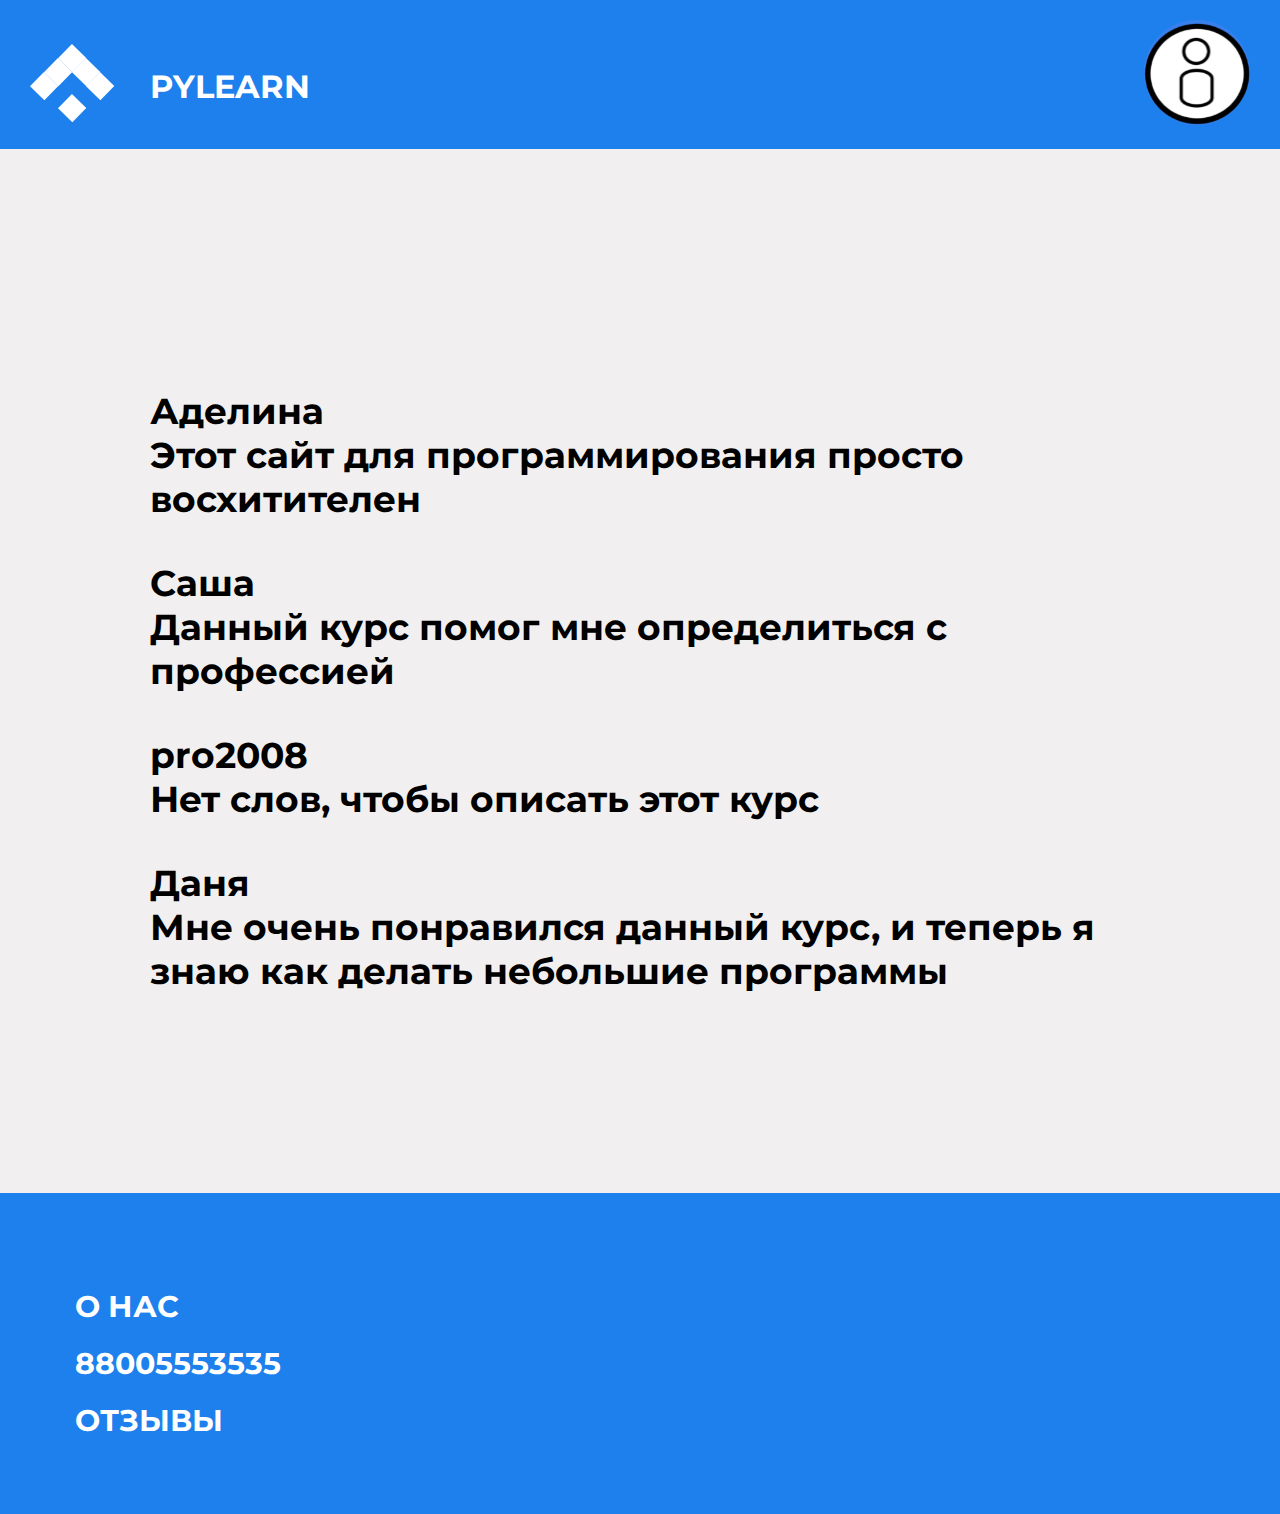
<file: my site/Comments/index.html>
<!DOCTYPE html>
<html lang="en">
<head>
    <meta charset="UTF-8">
    <meta name="viewport" content="width=device-width, initial-scale=1.0">
    <link rel="stylesheet" href="./assets/css/style.css">
    <title>Document</title>
</head>
<body>
    <header class="header">
        <div class="container">
            <div class="header__wrap">
                <nv class="header__nav">
                    <div class="header__menu">
                        <div class="header__item sigma__line">
                            <div class="logo">
                                <a href="../project anakonda/index.html" class="logo"><img src="./assets/img/logo.svg" alt="logo"></a>
                                <a href="../project anakonda/index.html">
                                    <h1 class="logo_text">PYLEARN</h1>
                                </a>
                            </div>
                            <div class="login">
                                <a href="../Login/index.html" class="login"><img src="./assets/img/Login.svg" alt="login"></a>
                            </div>
                        </div>
                    </div>
                </nv>
            </div>
        </div>
    </header>
    <section class="main">
        <div class="main__wrap">
            <div class="main__nav">
                <div class="main__container">
                    <div class="main__comments">
                        <div class="comment1 main_com">Аделина<br>Этот сайт для программирования просто восхитителен</div>
                        <div class="comment2 main_com">Саша<br> Данный курс помог мне определиться с профессией</div>
                        <div class="comment3 main_com">pro2008<br> Нет слов, чтобы описать этот курс</div>
                        <div class="comment4 main_com">Даня<br> Мне очень понравился данный курс, и теперь я знаю как делать небольшие программы</div>
                    </div>
                </div>
            </div>
        </div>
    </section>
    <section class="podval">
        <div class="container">
            <div class="podval__wrap">
                <nv class="podval__nav">
                    <div class="podval__menu">
                        <div class="podval__item sigma__line">
                            <a href="../project anakonda/index.html" class="podval__btns">О НАС</a>
                            <a href="#" class="podval__btns">88005553535</a>
                            <a href="../Comments/index.html" class="podval__btns">ОТЗЫВЫ</a>
                        </div>
                    </div>
                </nv>
            </div>
        </div>
    </section>
    
</body>
</html>
</file>
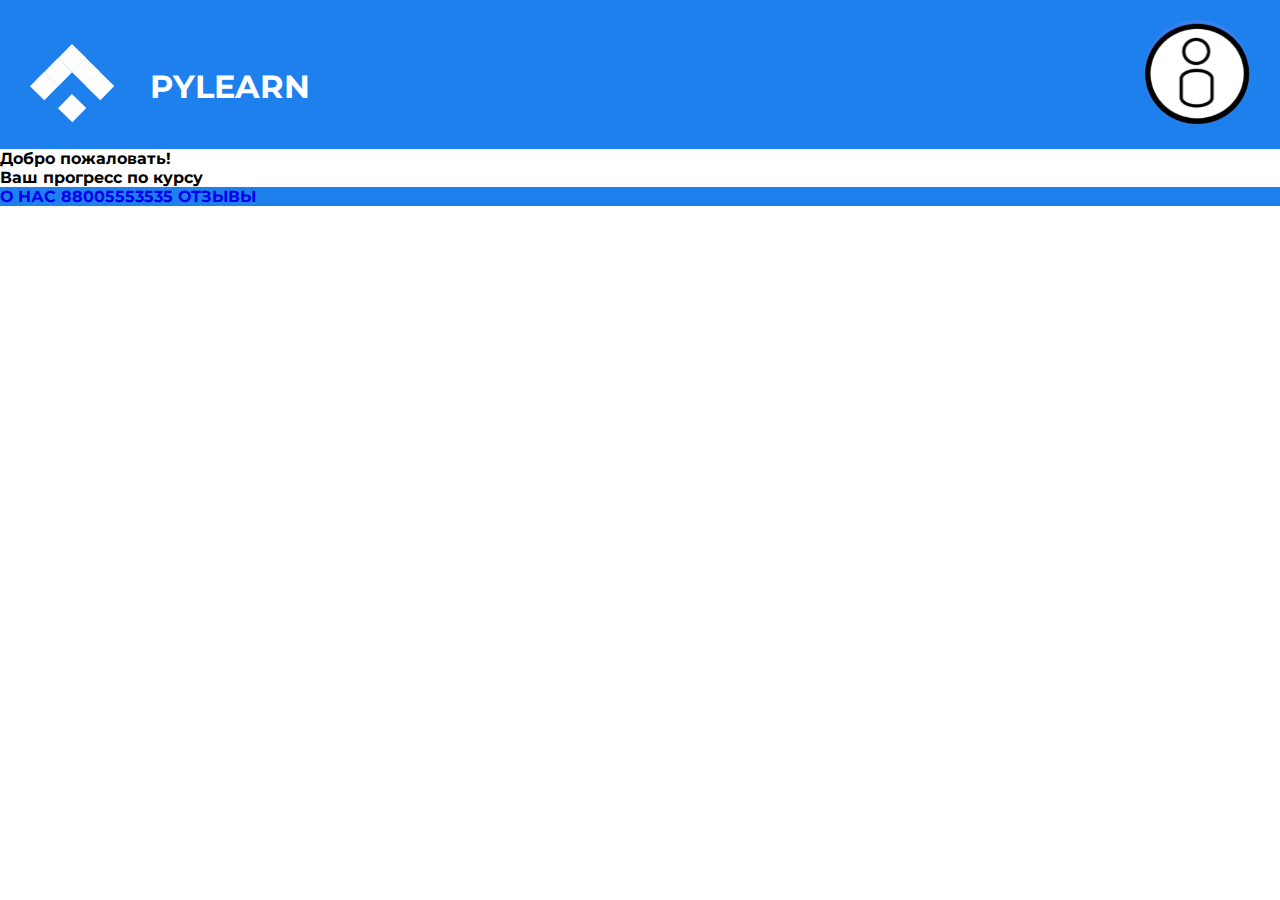
<file: my site/exers/index.html>
<!DOCTYPE html>
<html lang="en">

<head>
    <meta charset="UTF-8">
    <meta name="viewport" content="width=device-width, initial-scale=1.0">
    <link rel="stylesheet" href="./assets/css/style.css">
    <title>Pylearn</title>
</head>

<body>
    <header class="header">
        <div class="container">
            <div class="header__wrap">
                <nv class="header__nav">
                    <div class="header__menu">
                        <div class="header__item sigma__line">
                            <div class="logo">
                                <a href="#" class="logo"><img src="./assets/img/logo.svg" alt="logo"></a>
                                <a href="#">
                                    <h1 class="logo_text">PYLEARN</h1>
                                </a>
                            </div>
                            <div class="login">
                                <a href="../Login/index.html" class="login"><img src="./assets/img/Login.svg"
                                        alt="login"></a>
                            </div>
                        </div>
                    </div>
                </nv>
            </div>
        </div>
    </header>
    <section class="main">
        <div class="container">
            <div class="info">
                <div class="main__info">
                    <div class="main__title">
                        Добро пожаловать!
                    </div>
                    <div class="main__block">
                        <div class="main__text">
                            Ваш прогресс по курсу
                        </div>
                        <div class="loading-container">
                            <div class="loading-bar">
                                <div class="amount green" style="width: 40%;"> <!-- The width (and colour in class) -->
                                    <div class="loaded"> <!-- Loaded amount -->
                                    </div>
                                    <div class="lines"></div> <!-- The lines! -->
                                </div>
                            </div>
                        </div>
                    </div>
                </div>
            </div>
        </div>
    </section>
    <section class="podval">
        <div class="container">
            <div class="podval__wrap">
                <nv class="podval__nav">
                    <div class="podval__menu">
                        <div class="podval__item sigma__line">
                            <a href="#" class="podval__btns">О НАС</a>
                            <a href="#" class="podval__btns">88005553535</a>
                            <a href="../Comments/index.html" class="podval__btns">ОТЗЫВЫ</a>
                        </div>
                    </div>
                </nv>
            </div>
        </div>
    </section>

</body>

</html>
</file>
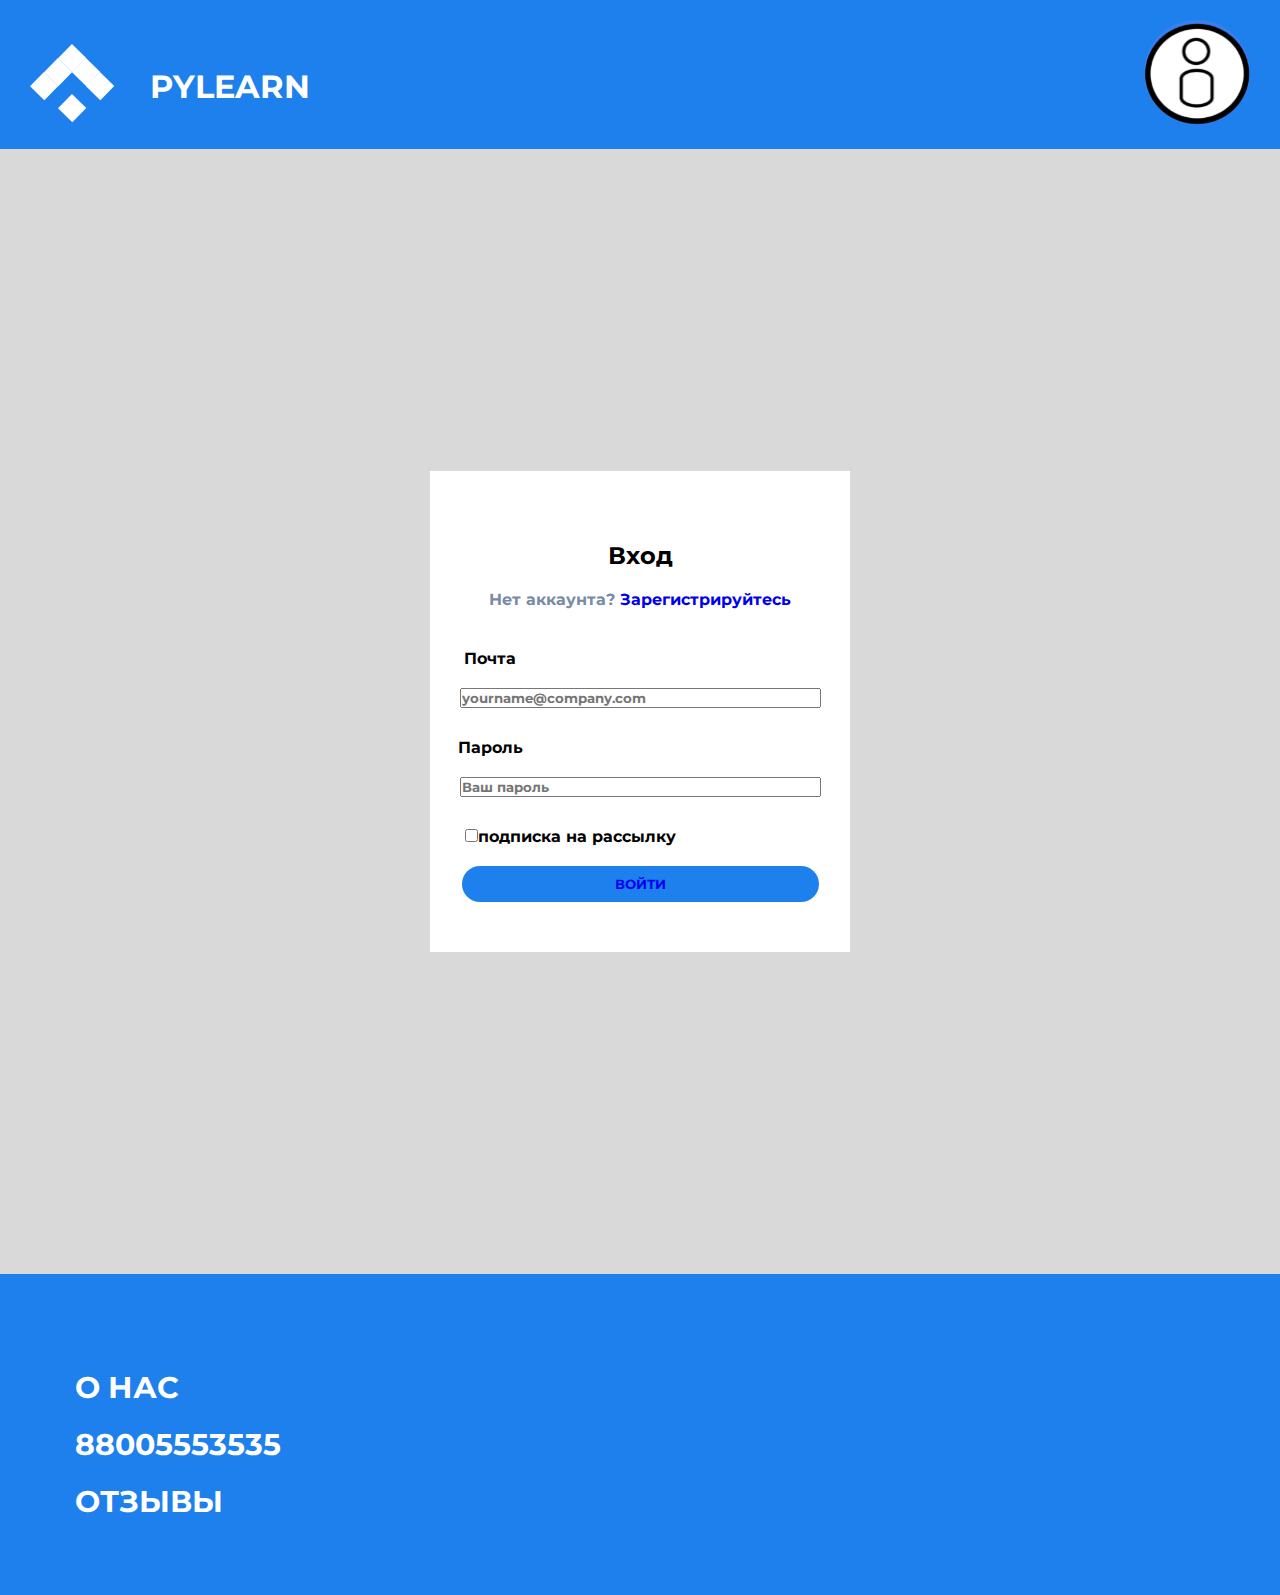
<file: my site/Login/index.html>
<!DOCTYPE html>
<html lang="en">
<head>
    <meta charset="UTF-8">
    <meta name="viewport" content="width=device-width, initial-scale=1.0">
    <link rel="stylesheet" href="./assets/css/style.css">
    <title>Login</title>
</head>
<body>
    <header class="header">
        <div class="container">
            <div class="header__wrap">
                <nv class="header__nav">
                    <div class="header__menu">
                        <div class="header__item sigma__line">
                            <div class="logo">
                                <a href="../project anakonda/index.html" class="logo"><img src="./assets/img/logo.svg" alt="logo"></a>
                                <a href="../project anakonda/index.html">
                                    <h1 class="logo_text">PYLEARN</h1>
                                </a>
                            </div>
                            <div class="login">
                                <a href="../Login/index.html" class="login"><img src="./assets/img/Login.svg" alt="login"></a>
                            </div>
                        </div>
                    </div>
                </nv>
            </div>
        </div>
    </header>
    <section class="main">
        <div class="main__wrap">
            <div class="main__info">
                <div class="main__nav">
                    <div class="main__plate">
                        <h1 class="main__title">Вход</h1>
                        <p class="main__text main__text-gr">Нет аккаунта? <a href="../regist/index.html" class="reg">Зарегистрируйтесь</a></p>
                        <P class="box__text">Почта</P>
                        <div class="main__box">
                            <input type="text" class="main__input" placeholder="yourname@company.com" required>
                        </div>
                        <P class="box__text">Пароль</P>
                        <div class="main__box">
                            <input type="text" class="main__input" placeholder="Ваш пароль" required>
                        </div>
                        <div class="main__btn">
                            <label for="" class="main__thing"><input type="checkbox">подписка на рассылку</label>
                        </div>
                        <button type="submit" class="main__btn-acept"><a  href ="../project anakonda/index.html">ВОЙТИ</a></button>
                    </div>
                </div>
            </div>
        </div>
    </section>
    <section class="podval">
        <div class="container">
            <div class="podval__wrap">
                <nv class="podval__nav">
                    <div class="podval__menu">
                        <div class="podval__item sigma__line">
                            <a href="../project anakonda/index.html" class="podval__btns">О НАС</a>
                            <a href="#" class="podval__btns">88005553535</a>
                            <a href="../Comments/index.html" class="podval__btns">ОТЗЫВЫ</a>
                        </div>
                    </div>
                </nv>
            </div>
        </div>
    </section>
    
</body>
</html>
</file>
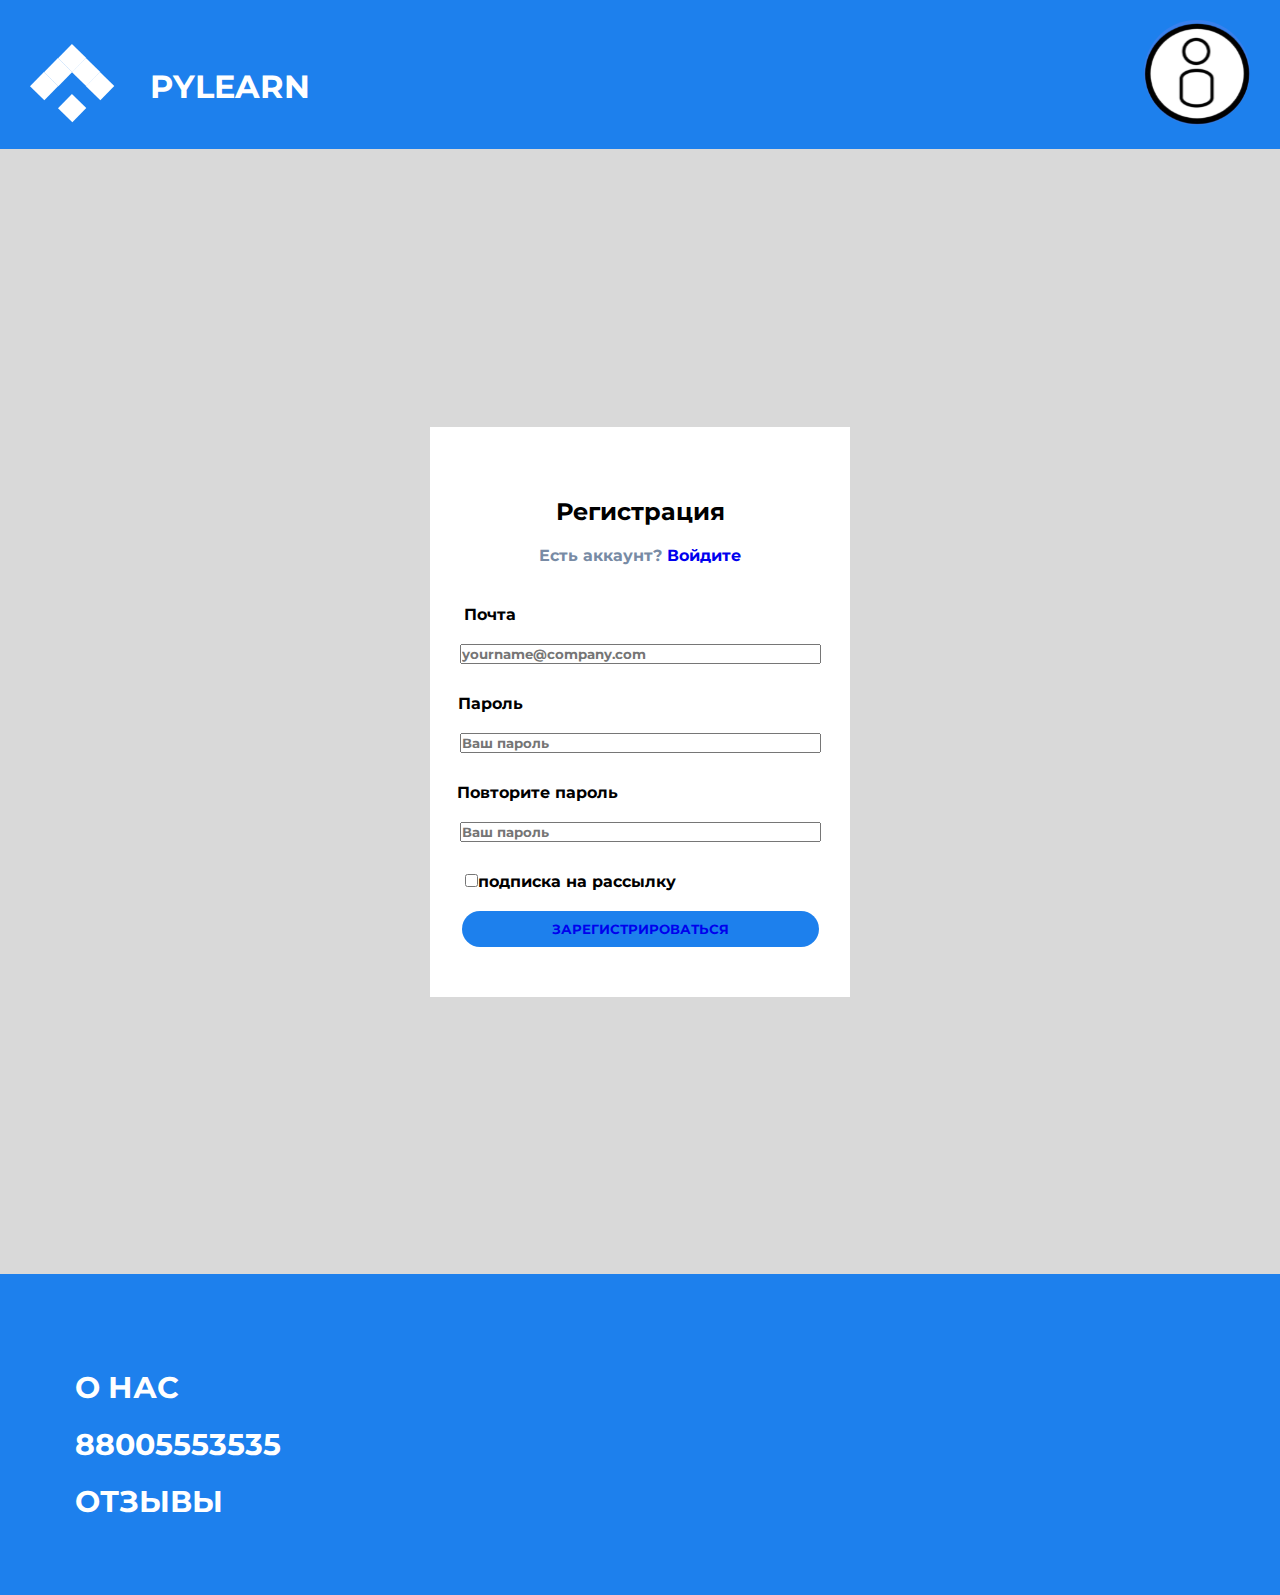
<file: my site/regist/index.html>
<!DOCTYPE html>
<html lang="en">

<head>
    <meta charset="UTF-8">
    <meta name="viewport" content="width=device-width, initial-scale=1.0">
    <link rel="stylesheet" href="./assets/css/style.css">
    <title>Regist</title>
</head>

<body>
    <header class="header">
        <div class="container">
            <div class="header__wrap">
                <nv class="header__nav">
                    <div class="header__menu">
                        <div class="header__item sigma__line">
                            <div class="logo">
                                <a href="../project anakonda/index.html" class="logo"><img src="./assets/img/logo.svg" alt="logo"></a>
                                <a href="../project anakonda/index.html">
                                    <h1 class="logo_text">PYLEARN</h1>
                                </a>
                            </div>
                            <div class="login">
                                <a href="../Login/index.html" class="login"><img src="./assets/img/Login.svg"
                                        alt="login"></a>
                            </div>
                        </div>
                    </div>
                </nv>
            </div>
        </div>
    </header>
    <section class="main">
        <div class="main__wrap">
            <div class="main__info">
                <div class="main__nav">
                    <div class="main__plate">
                        <h1 class="main__title">Регистрация</h1>
                        <p class="main__text main__text-gr">Есть аккаунт? <a href="../Login/index.html"
                                class="reg">Войдите</a></p>
                        <P class="box__text">Почта</P>
                        <div class="main__box">
                            <input type="text" class="main__input" placeholder="yourname@company.com" required>
                        </div>
                        <P class="box__text">Пароль</P>
                        <div class="main__box">
                            <input type="text" class="main__input" placeholder="Ваш пароль" required>
                        </div>
                        <P class="box__text box__text-un" style="margin-left: -206px;">Повторите пароль</P>
                        <div class="main__box">
                            <input type="text" class="main__input" placeholder="Ваш пароль" required>
                        </div>
                        <div class="main__btn">
                            <label for="" class="main__thing"><input type="checkbox">подписка на рассылку</label>
                        </div>
                        <button type="submit" class="main__btn-acept"><a
                                href="../project anakonda/index.html">ЗАРЕГИСТРИРОВАТЬСЯ</a></button>
                    </div>
                </div>
            </div>
        </div>
    </section>
    <section class="podval">
        <div class="container">
            <div class="podval__wrap">
                <nv class="podval__nav">
                    <div class="podval__menu">
                        <div class="podval__item sigma__line">
                            <a href="../project anakonda/index.html" class="podval__btns">О НАС</a>
                            <a href="#" class="podval__btns">88005553535</a>
                            <a href="../Comments/index.html" class="podval__btns">ОТЗЫВЫ</a>
                        </div>
                    </div>
                </nv>
            </div>
        </div>
    </section>

</body>

</html>
</file>
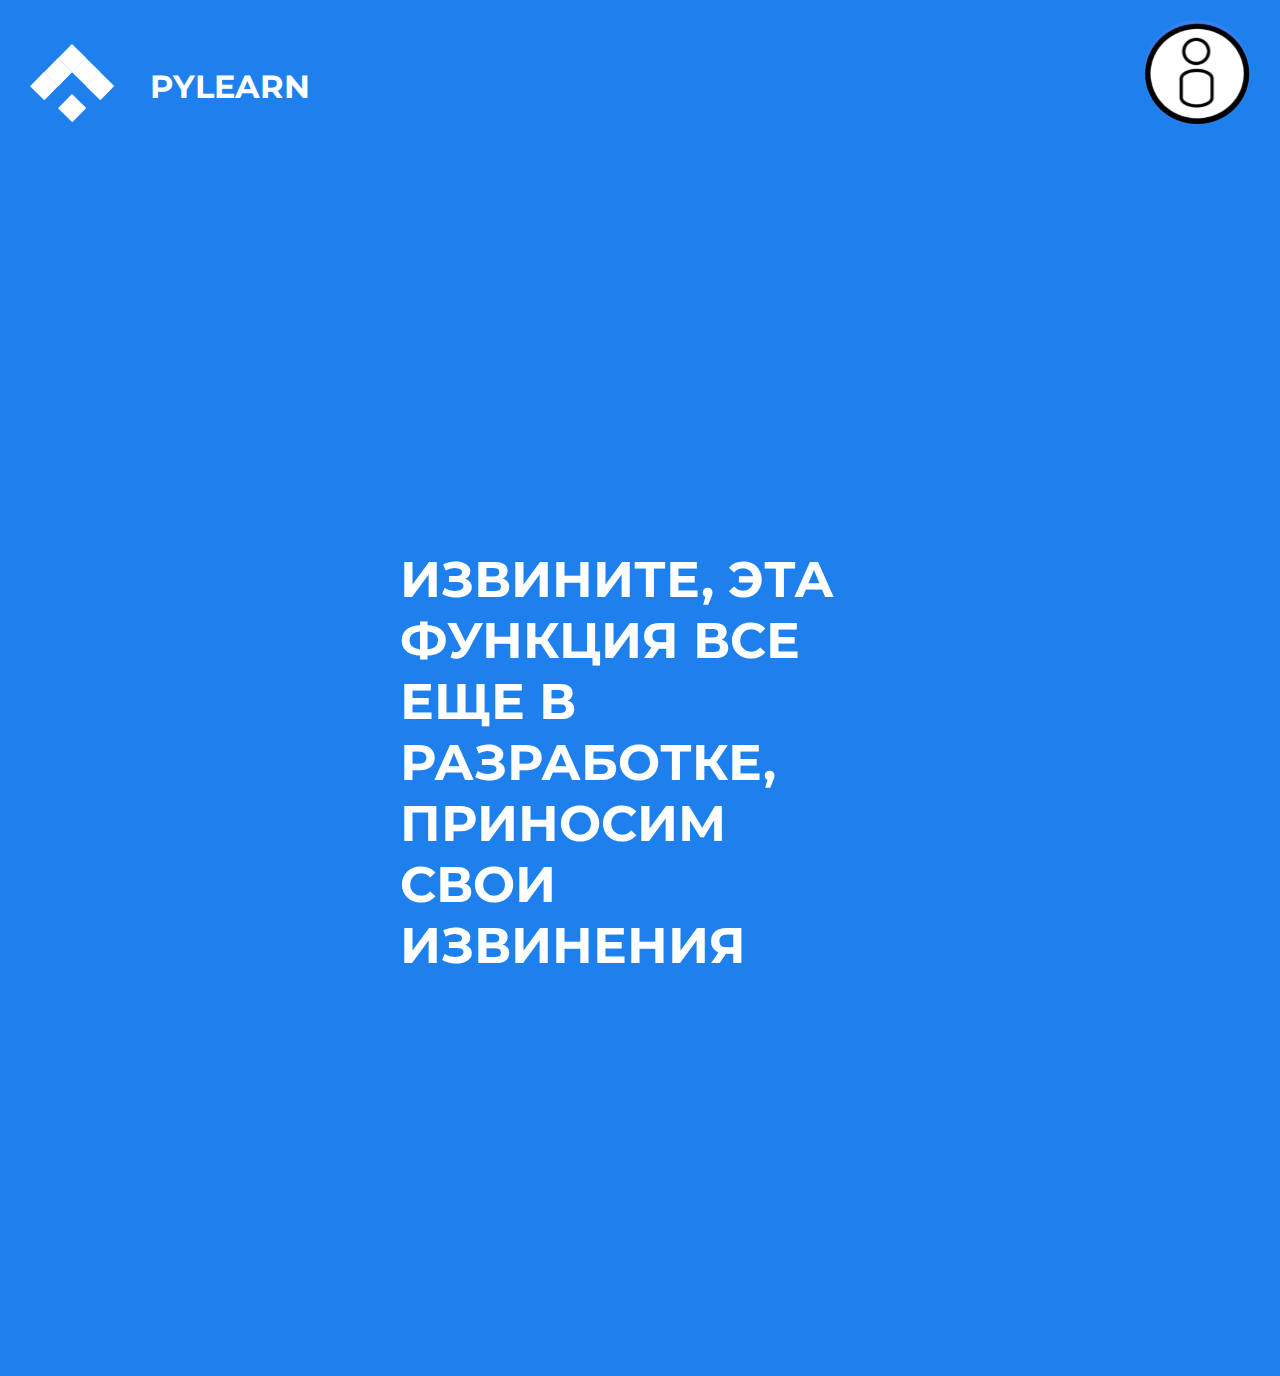
<file: my site/tastks/index.html>
<!DOCTYPE html>
<html lang="en">

<head>
    <meta charset="UTF-8">
    <meta name="viewport" content="width=device-width, initial-scale=1.0">
    <link rel="stylesheet" href="./assets/css/style.css">
    <title>Pylearn</title>
</head>

<body>
    <header class="header">
        <div class="container">
            <div class="header__wrap">
                <nv class="header__nav">
                    <div class="header__menu">
                        <div class="header__item sigma__line">
                            <div class="logo">
                                <a href="../project anakonda/index.html" class="logo"><img src="./assets/img/logo.svg" alt="logo"></a>
                                <a href="../project anakonda/index.html">
                                    <h1 class="logo_text">PYLEARN</h1>
                                </a>
                            </div>
                            <div class="login">
                                <a href="../Login/index.html" class="login"><img src="./assets/img/Login.svg"
                                        alt="login"></a>
                            </div>
                        </div>
                    </div>
                </nv>
            </div>
        </div>
    </header>
    <section class="ahhfreeatlast">
        <div class="main">
            <div class="main__text">
                <h1 class="text"style="font-size: 50px;color: white;background-color: #1D80ED;display: flex;padding: 400px;">ИЗВИНИТЕ, ЭТА ФУНКЦИЯ ВСЕ ЕЩЕ В РАЗРАБОТКЕ, ПРИНОСИМ СВОИ ИЗВИНЕНИЯ</h1>
            </div>
        </div>
    </section>

</body>

</html>
</file>
<file: my site/Comments/assets/css/style.css>
@font-face {
  font-family: Montserrat;
  src: url(../fonts/Montserrat-Bold.ttf);
  font-weight: 700;
}
* {
  margin: 0;
  padding: 0;
  text-decoration: none;
  font-weight: 700;
  font-family: Montserrat;
}

.header__item {
  display: flex;
  justify-content: space-between;
  padding: 20px 30px;
  align-items: center;
}
.header__menu {
  background: #1D80ED;
}

.main__comments {
  background-color: #F1EFEF;
  padding: 200px 150px;
  font-size: 36px;
}

.main_com {
  margin-top: 40px;
}

.sigma__line {
  background: #1D80ED;
}

.logo_text {
  display: flex;
  margin-top: -60px;
  margin-left: 120px;
  color: white;
}

.main__text {
  background-color: #1D80ED;
}

.podval__item {
  display: flex;
  flex-direction: column;
  padding: 75px;
}
.podval__btns {
  color: #fff;
  font-size: 30px;
  padding-top: 20px;
}
</file>
<file: my site/exers/assets/css/style.css>
@font-face {
  font-family: Montserrat;
  src: url(../fonts/Montserrat-Bold.ttf);
  font-weight: 700;
}
* {
  margin: 0;
  padding: 0;
  text-decoration: none;
  font-weight: 700;
  font-family: Montserrat;
}

.header__item {
  display: flex;
  justify-content: space-between;
  padding: 20px 30px;
  align-items: center;
}
.header__menu {
  background: #1D80ED;
}

.sigma__line {
  background: #1D80ED;
}

.logo_text {
  display: flex;
  margin-top: -60px;
  margin-left: 120px;
  color: white;
}
</file>
<file: my site/Login/assets/css/style.css>
@font-face {
  font-family: Montserrat;
  src: url(../fonts/Montserrat-Bold.ttf);
  font-weight: 700;
}
* {
  margin: 0;
  padding: 0;
  text-decoration: none;
  font-weight: 700;
  font-family: Montserrat;
}

.header__item {
  display: flex;
  justify-content: space-between;
  padding: 20px 30px;
  align-items: center;
}
.header__menu {
  background: #1D80ED;
}

.sigma__line {
  background: #1D80ED;
}

.logo_text {
  display: flex;
  margin-top: -60px;
  margin-left: 120px;
  color: white;
}

.main {
  display: flex;
  justify-content: center;
  align-items: center;
  min-height: 125vh;
  background-color: #D9D9D9;
}
.main__plate {
  width: 420px;
  background-color: #ffffff;
  border: 1px #788BA5;
  border-radius: 30;
  display: flex;
  align-items: center;
  flex-direction: column;
}
.main__title {
  font-size: 24px;
  text-align: center;
  margin-bottom: 20px;
  margin-top: 70px;
}
.main__box {
  width: 100%;
  height: 50px;
}
.main__text {
  text-align: center;
  color: #788BA5;
}
.main__text-gr {
  margin-bottom: 40px;
}
.main__btn {
  margin-bottom: 20px;
  position: relative;
  left: -70px;
}
.main__input {
  width: 85%;
  margin-left: 30px;
}
.main__btn-acept {
  width: 85%;
  margin-bottom: 50px;
  background-color: #1D80ED;
  color: #ffffff;
  border: none;
  border-radius: 30px;
  padding: 10px;
  display: flex;
  justify-content: center;
}

.box__text {
  margin-bottom: 20px;
  margin-left: -300px;
}

.podval__item {
  display: flex;
  flex-direction: column;
  padding: 75px;
}
.podval__btns {
  color: #fff;
  font-size: 30px;
  padding-top: 20px;
}
</file>
<file: my site/regist/assets/css/style.css>
@font-face {
  font-family: Montserrat;
  src: url(../fonts/Montserrat-Bold.ttf);
  font-weight: 700;
}
* {
  margin: 0;
  padding: 0;
  text-decoration: none;
  font-weight: 700;
  font-family: Montserrat;
}

.header__item {
  display: flex;
  justify-content: space-between;
  padding: 20px 30px;
  align-items: center;
}
.header__menu {
  background: #1D80ED;
}

.sigma__line {
  background: #1D80ED;
}

.logo_text {
  display: flex;
  margin-top: -60px;
  margin-left: 120px;
  color: white;
}

.main {
  display: flex;
  justify-content: center;
  align-items: center;
  min-height: 125vh;
  background-color: #D9D9D9;
}
.main__plate {
  width: 420px;
  background-color: #ffffff;
  border: 1px #788BA5;
  border-radius: 30;
  display: flex;
  align-items: center;
  flex-direction: column;
}
.main__title {
  font-size: 24px;
  text-align: center;
  margin-bottom: 20px;
  margin-top: 70px;
}
.main__box {
  width: 100%;
  height: 50px;
}
.main__text {
  text-align: center;
  color: #788BA5;
}
.main__text-gr {
  margin-bottom: 40px;
}
.main__btn {
  margin-bottom: 20px;
  position: relative;
  left: -70px;
}
.main__input {
  width: 85%;
  margin-left: 30px;
}
.main__btn-acept {
  width: 85%;
  margin-bottom: 50px;
  background-color: #1D80ED;
  color: #ffffff;
  border: none;
  border-radius: 30px;
  padding: 10px;
  display: flex;
  justify-content: center;
}

.box__text {
  margin-bottom: 20px;
  margin-left: -300px;
}

.podval__item {
  display: flex;
  flex-direction: column;
  padding: 75px;
}
.podval__btns {
  color: #fff;
  font-size: 30px;
  padding-top: 20px;
}
</file>
<file: my site/tastks/assets/css/style.css>
@font-face {
  font-family: Montserrat;
  src: url(../fonts/Montserrat-Bold.ttf);
  font-weight: 700;
}
* {
  margin: 0;
  padding: 0;
  text-decoration: none;
  font-weight: 700;
  font-family: Montserrat;
}

.header__item {
  display: flex;
  justify-content: space-between;
  padding: 20px 30px;
  align-items: center;
}
.header__menu {
  background: #1D80ED;
}

.sigma__line {
  background: #1D80ED;
}

.logo_text {
  display: flex;
  margin-top: -60px;
  margin-left: 120px;
  color: white;
}
</file>
